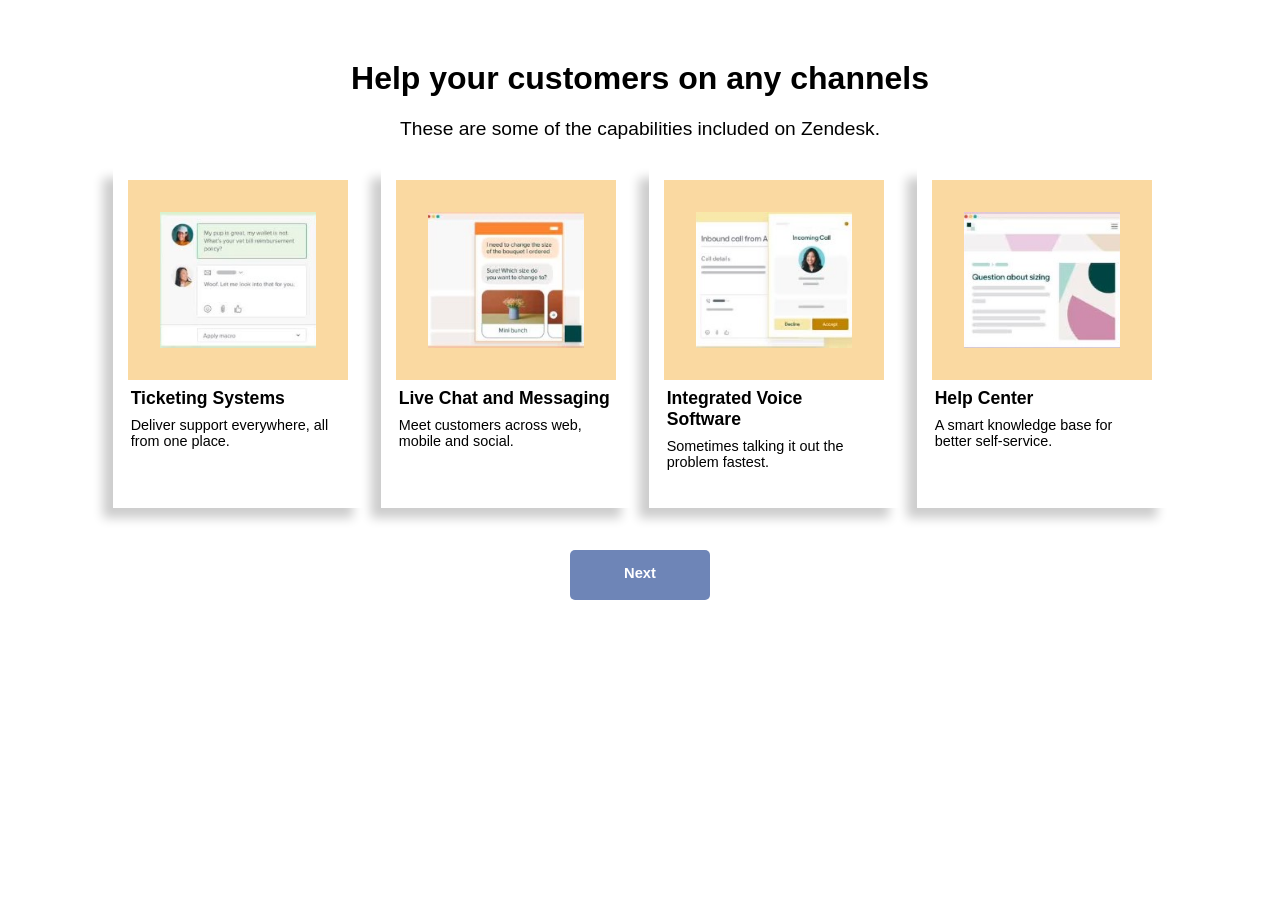
<file: index.html>
<!DOCTYPE html>
<html lang="en">
<head>
    <meta charset="UTF-8">
    <meta http-equiv="X-UA-Compatible" content="IE=edge">
    <meta name="viewport" content="width=device-width, initial-scale=1.0">
    <link rel="stylesheet" href="card.css">
    <title>Simple Card Layout</title>
</head>
<body>
    <div class="container">
            <div class="title">
                <h1>Help your customers on any channels</h1>
            </div>
            <div class="text">
                <p>These are some of the capabilities included on Zendesk.</p>
            </div>
            <div class="card-container">
                <div class="card">
                    <img src="image/image-1.jpg" alt="Card 1">
                    <h1>Ticketing Systems</h1>
                    <p>Deliver support everywhere, all from one place.</p>
                </div>
                <div class="card">
                    <img src="image/image-2.jpg" alt="Card 2">
                    <h1>Live Chat and Messaging</h1>
                    <p>Meet customers across web, mobile and social.</p>
                </div>
                <div class="card">
                    <img src="image/image-3.jpg" alt="Card 3">
                    <h1>Integrated Voice Software</h1>
                    <p>Sometimes talking it out the problem fastest.</p>
                </div>
                <div class="card">
                    <img src="image/image-4.jpg" alt="Card 4">
                    <h1>Help Center</h1>
                    <p>A smart knowledge base for better self-service.</p>
                </div>
            </div>
            <div class="button">
                <a href="#">Next</a>
            </div>
    </div>
</body>
</html>
</file>
<file: card.css>
* {
  padding: 0;
  margin: 0;
  box-sizing: border-box;
}

body {
  background-color: white;
  color: black;
  font-family: Arial, Helvetica, sans-serif;
  font-weight: 500;
  width: 100vw;
  height: 100%;
  overflow: hidden;
}

.container {
  display: flex;
  flex-direction: column;
  align-items: center;
}

.title,
.text,
.card-container {
  margin-bottom: 12px;
}

.title {
  width: 700px;
  height: 70px;
  /* background-color: yellow; */
  margin-top: 60px;
  margin-bottom: -12px;
}

.title > h1 {
  font-size: 2rem;
  font-weight: 800;
  text-align: center;
}

.text {
  width: auto;
  height: 40px;
  /* background-color: orange; */
  margin-bottom: -12px;
}

.text > p {
  font-size: 1.2rem;
  font-weight: 500;
}

.card-container {
  width: 100%;
  height: auto;
  /* background-color: peachpuff; */
  padding: 22px;
  display: flex;
  justify-content: center;
  align-items: center;
  margin-bottom: 20px;
  gap: 4px;
}

.card {
  width: 280px;
  height: 360px;
  padding: 12px;
  box-shadow: -10px 10px 10px 0 rgba(0, 0, 0, 0.2);
}

.card > img {
  display: block;
  margin: 0 auto;
  width: 260px;
  height: 240px;
  object-fit: cover;
  padding: 32px;
  background-color: #fad9a1;
}

.card > h1 {
  font-size: 1.1rem;
  font-weight: 600;
  width: 95%;
  margin: 8px auto;
}

.card > p {
  font-size: 0.9rem;
  font-weight: 300;
  width: 95%;
  margin: 0 auto;
}

.button {
  width: 140px;
  height: 50px;
  margin-bottom: 200px;
}

.button > a {
  display: inline-block;
  width: 100%;
  height: 100%;
  text-align: center;
  line-height: 3.2;
  font-size: 0.92rem;
  font-weight: 800;
  text-decoration: none;
  color: white;
  background-color: #6e85b7;
  border-radius: 5px;
}

.button > a:hover {
  background-color: black;
  opacity: 0.5;
}

@media screen and (min-width: 1480px) {
  .title {
    width: 1200px;
    height: 100px;
    margin-bottom: -25px;
    margin-top: 150px;
  }

  .title > h1 {
    font-size: 3rem;
  }

  .text {
    width: 800px;
    height: 80px;
    margin-bottom: -25px;
  }

  .text > p {
    font-size: 1.8rem;
  }

  .card-container {
    gap: 20px;
  }

  .card {
    width: 400px;
    height: 540px;
  }

  .card > img {
    width: 340px;
    height: 340px;
  }

  .card > h1 {
    width: 90%;
    font-size: 2rem;
  }

  .card > p {
    width: 90%;
    font-size: 1.4rem;
  }

  .button {
    width: 220px;
    height: 80px;
  }

  .button > a {
    font-size: 1.5rem;
    line-height: 3;
  }
}

@media screen and (max-width: 1280px) {
  body {
    overflow: scroll;
  }

  .card-container {
    gap: 18px;
  }

  .card {
    width: 250px;
    height: 340px;
  }

  .card > img {
    width: 220px;
    height: 200px;
  }
}

@media screen and (max-width: 980px) {
  .text {
    margin-bottom: 25px;
  }

  .card-container {
    flex-flow: wrap;
    gap: 18px;
  }

  .card {
    width: 260px;
    height: 320px;
    margin: 0 25px;
  }
}

@media screen and (max-width: 740px) {
  .title {
    width: 550px;
    margin-bottom: -25px;
  }

  .title > h1 {
    font-size: 1.4rem;
  }

  .text {
    width: 420px;
    margin-bottom: -8px;
  }

  .text > p {
    font-size: 0.9rem;
  }

  .card-container {
    flex-direction: column;
    justify-content: center;
  }

  .card {
    margin: 0;
    width: 100%;
    height: 320px;
  }

  .card > h1,
  .card > p {
    width: 220px;
  }
}

@media screen and (max-width: 480px) {
  .title {
    width: 400px;
    margin-bottom: 4px;
  }

  .title > h1 {
    font-size: 1.26rem;
  }

  .text {
    width: 400px;
    text-align: center;
    margin-bottom: -8px;
  }

  .text > p {
    font-size: 0.68rem;
  }

  .card {
    height: 250px;
  }

  .card > img {
    width: 150px;
    height: 150px;
  }

  .card > h1 {
    width: 150px;
    font-size: 0.88rem;
  }

  .card > p {
    width: 150px;
    font-size: 0.55rem;
  }

  .button {
    width: 100px;
    height: 40px;
  }

  .button > a {
    line-height: 2.5;
  }
}
</file>
